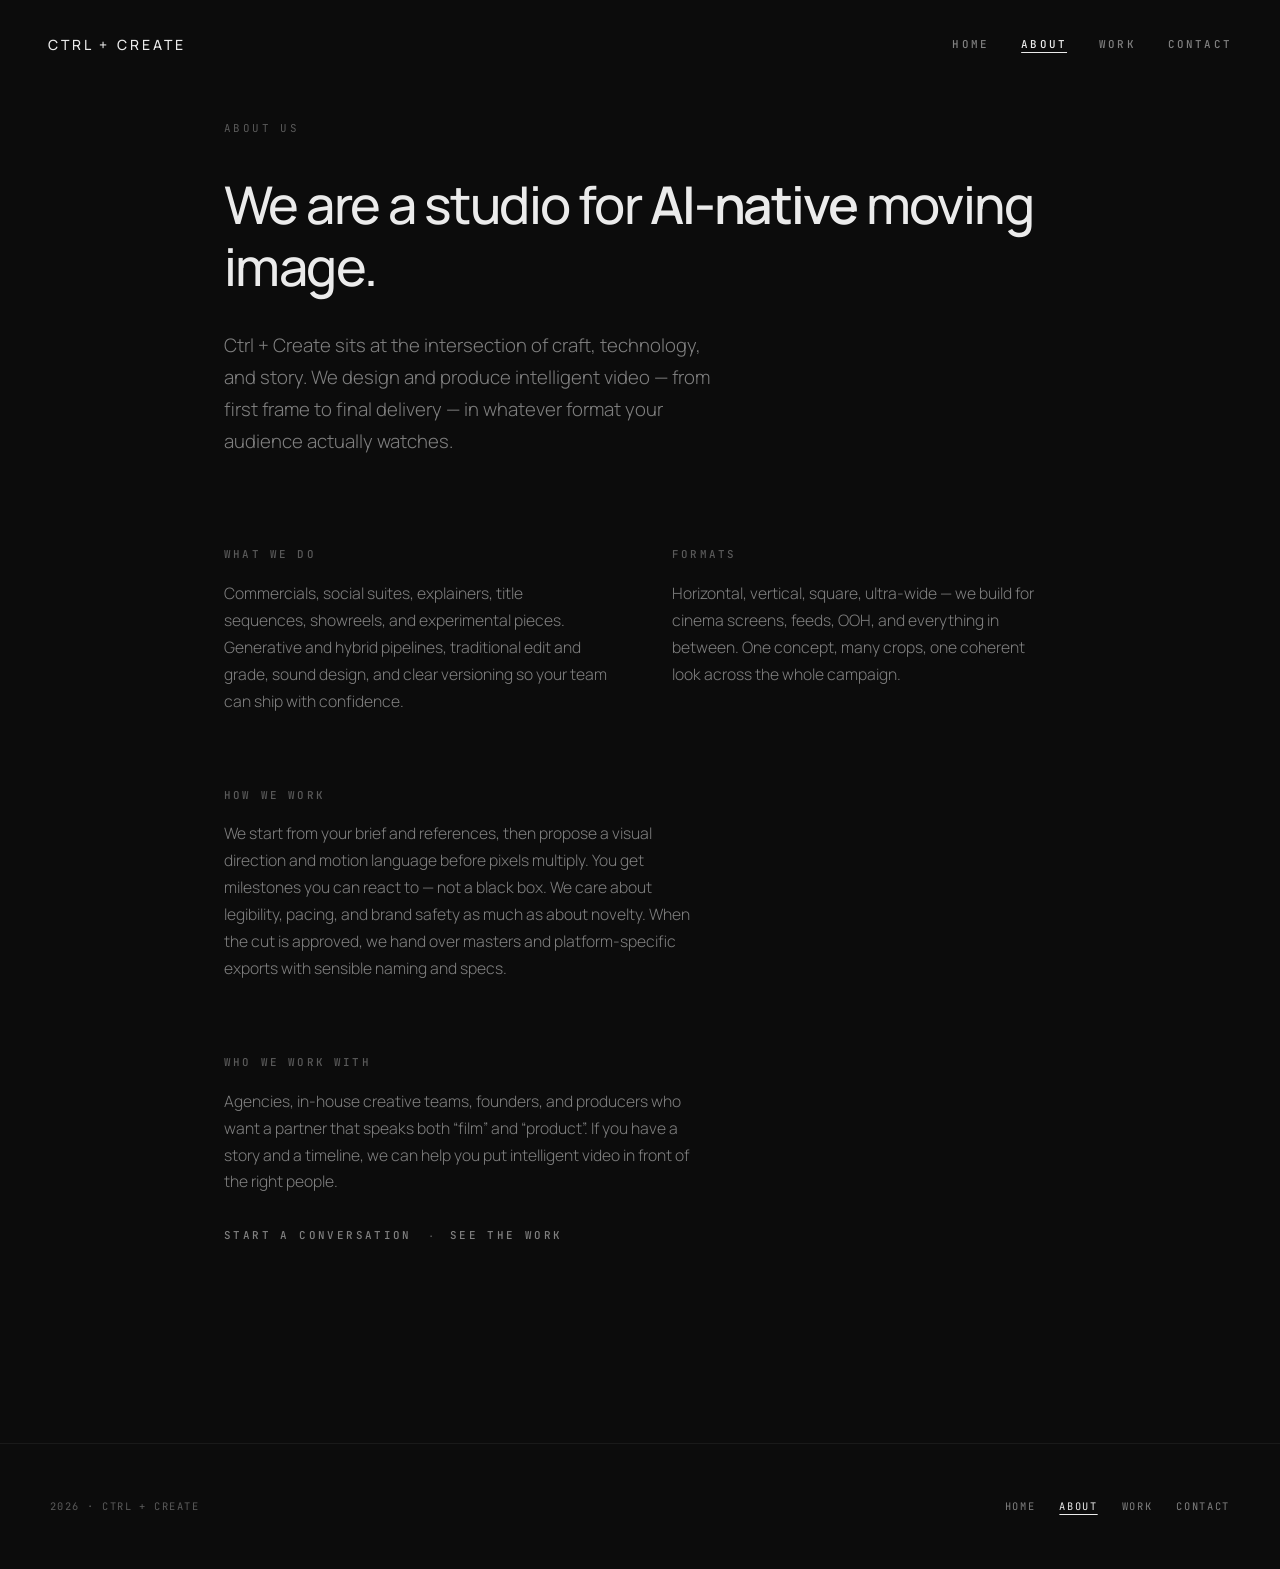
<file: about.html>
<!DOCTYPE html>
<html lang="en" class="is-ready">
  <head>
    <meta charset="UTF-8" />
    <meta name="viewport" content="width=device-width, initial-scale=1.0" />
    <meta
      name="description"
      content="About Ctrl + Create — AI video studio: who we are, what we make, and how we work with brands."
    />
    <meta name="theme-color" content="#0c0c0c" />
    <title>Ctrl + Create — About</title>
    <link rel="preconnect" href="https://fonts.googleapis.com" />
    <link rel="preconnect" href="https://fonts.gstatic.com" crossorigin />
    <link
      href="https://fonts.googleapis.com/css2?family=JetBrains+Mono:wght@400;500&family=Manrope:wght@300;400;500;600;700&display=swap"
      rel="stylesheet"
    />
    <link rel="stylesheet" href="style.css" />
    <script>
      if (window.matchMedia("(prefers-reduced-motion: reduce)").matches) {
        document.documentElement.classList.add("reduce-motion");
      }
    </script>
  </head>

  <body class="page-about">
    <a class="skip-link" href="#main">Skip to content</a>

    <header class="preloader-header">
      <div class="preloader-header__brand">
        <a href="index.html" class="brand-link">Ctrl + Create</a>
      </div>
      <nav class="site-nav" aria-label="Primary">
        <a href="index.html">Home</a>
        <a href="about.html" aria-current="page">About</a>
        <a href="work.html">Work</a>
        <a href="contact.html">Contact</a>
      </nav>
    </header>

    <main id="main">
      <article id="about" class="section section-about page-about-main" aria-labelledby="about-title">
        <div class="section-inner section-inner--about">
          <header class="about-hero" data-reveal>
            <p class="editorial-label">About us</p>
            <h1 id="about-title" class="about-title">
              We are a studio for <span class="about-title__accent">AI-native</span> moving image.
            </h1>
            <p class="about-lead">
              Ctrl + Create sits at the intersection of craft, technology, and story. We
              design and produce intelligent video — from first frame to final delivery —
              in whatever format your audience actually watches.
            </p>
          </header>

          <div class="about-split" data-reveal>
            <section class="about-block" aria-labelledby="about-what-heading">
              <h2 id="about-what-heading" class="about-block__title">What we do</h2>
              <p class="about-block__text">
                Commercials, social suites, explainers, title sequences, showreels, and
                experimental pieces. Generative and hybrid pipelines, traditional edit and
                grade, sound design, and clear versioning so your team can ship with
                confidence.
              </p>
            </section>
            <section class="about-block" aria-labelledby="about-formats-heading">
              <h2 id="about-formats-heading" class="about-block__title">Formats</h2>
              <p class="about-block__text">
                Horizontal, vertical, square, ultra-wide — we build for cinema screens,
                feeds, OOH, and everything in between. One concept, many crops, one coherent
                look across the whole campaign.
              </p>
            </section>
          </div>

          <section class="about-wide" data-reveal aria-labelledby="about-how-heading">
            <h2 id="about-how-heading" class="about-block__title">How we work</h2>
            <p class="about-wide__text">
              We start from your brief and references, then propose a visual direction and
              motion language before pixels multiply. You get milestones you can react to —
              not a black box. We care about legibility, pacing, and brand safety as much
              as about novelty. When the cut is approved, we hand over masters and
              platform-specific exports with sensible naming and specs.
            </p>
          </section>

          <section class="about-wide about-wide--tight" data-reveal aria-labelledby="about-who-heading">
            <h2 id="about-who-heading" class="about-block__title">Who we work with</h2>
            <p class="about-wide__text">
              Agencies, in-house creative teams, founders, and producers who want a
              partner that speaks both “film” and “product”. If you have a story and a
              timeline, we can help you put intelligent video in front of the right people.
            </p>
            <p class="about-cta">
              <a class="text-link-more" href="contact.html">Start a conversation</a>
              <span class="about-cta__sep" aria-hidden="true">·</span>
              <a class="text-link-more" href="work.html">See the work</a>
            </p>
          </section>
        </div>
      </article>
    </main>

    <footer class="site-footer">
      <div class="section-inner site-footer__inner">
        <p><span id="year"></span> · Ctrl + Create</p>
        <nav class="site-footer__nav" aria-label="Footer">
          <a href="index.html">Home</a>
          <a href="about.html" aria-current="page">About</a>
          <a href="work.html">Work</a>
          <a href="contact.html">Contact</a>
        </nav>
      </div>
    </footer>

    <script src="nav-home.js"></script>
    <script src="common.js"></script>
  </body>
</html>
</file>
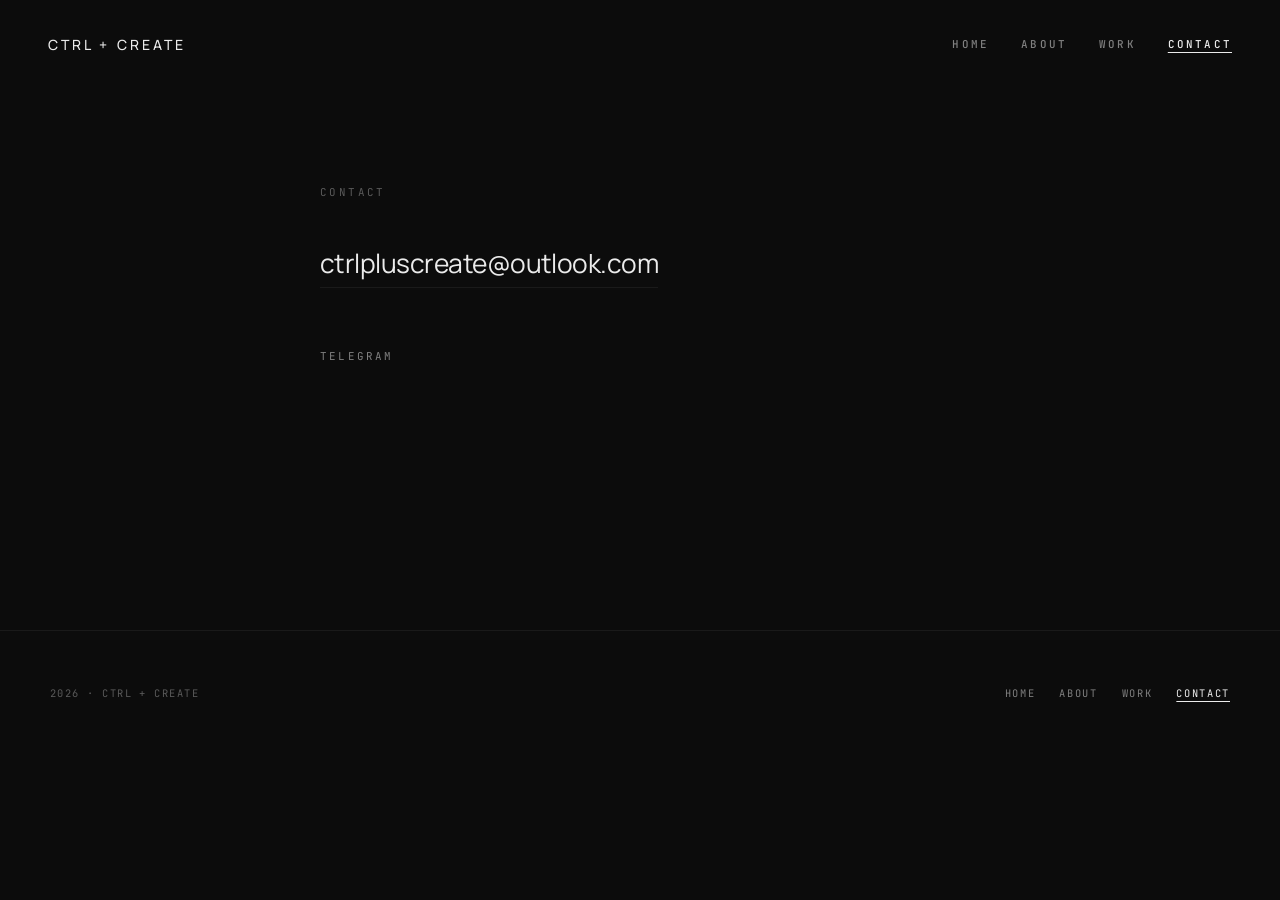
<file: contact.html>
<!DOCTYPE html>
<html lang="en" class="is-ready">
  <head>
    <meta charset="UTF-8" />
    <meta name="viewport" content="width=device-width, initial-scale=1.0" />
    <meta
      name="description"
      content="Contact Ctrl + Create — AI video studio."
    />
    <meta name="theme-color" content="#0c0c0c" />
    <title>Ctrl + Create — Contact</title>
    <link rel="preconnect" href="https://fonts.googleapis.com" />
    <link rel="preconnect" href="https://fonts.gstatic.com" crossorigin />
    <link
      href="https://fonts.googleapis.com/css2?family=JetBrains+Mono:wght@400;500&family=Manrope:wght@300;400;500;600;700&display=swap"
      rel="stylesheet"
    />
    <link rel="stylesheet" href="style.css" />
    <script>
      if (window.matchMedia("(prefers-reduced-motion: reduce)").matches) {
        document.documentElement.classList.add("reduce-motion");
      }
    </script>
  </head>

  <body class="page-contact">
    <a class="skip-link" href="#main">Skip to content</a>

    <header class="preloader-header">
      <div class="preloader-header__brand">
        <a href="index.html" class="brand-link">Ctrl + Create</a>
      </div>
      <nav class="site-nav" aria-label="Primary">
        <a href="index.html">Home</a>
        <a href="about.html">About</a>
        <a href="work.html">Work</a>
        <a href="contact.html" aria-current="page">Contact</a>
      </nav>
    </header>

    <main id="main">
      <section id="contact" class="section section-contact page-contact-main" aria-label="Contact">
        <div class="section-inner section-inner--contact" data-reveal>
          <p class="editorial-label">Contact</p>
          <a class="contact-email" href="mailto:ctrlpluscreate@outlook.com">ctrlpluscreate@outlook.com</a>
          <ul class="contact-list" aria-label="Links">
            <li>
              <a href="https://t.me/ctrlpluscreate" rel="noreferrer noopener" target="_blank">Telegram</a>
            </li>
          </ul>
        </div>
      </section>
    </main>

    <footer class="site-footer">
      <div class="section-inner site-footer__inner">
        <p><span id="year"></span> · Ctrl + Create</p>
        <nav class="site-footer__nav" aria-label="Footer">
          <a href="index.html">Home</a>
          <a href="about.html">About</a>
          <a href="work.html">Work</a>
          <a href="contact.html" aria-current="page">Contact</a>
        </nav>
      </div>
    </footer>

    <script src="nav-home.js"></script>
    <script src="common.js"></script>
  </body>
</html>
</file>
<file: style.css>
:root {
  --bg: #0c0c0c;
  --bg-deep: #080808;
  --line: rgba(255, 255, 255, 0.1);
  --line-soft: rgba(255, 255, 255, 0.06);
  --text: rgba(255, 255, 255, 0.92);
  --text-muted: rgba(255, 255, 255, 0.48);
  --text-faint: rgba(255, 255, 255, 0.32);
  --space-section: clamp(6rem, 18vh, 12rem);
  --space-section-lg: clamp(8rem, 22vh, 14rem);
  --container: min(1180px, 100% - clamp(1.5rem, 6vw, 4rem));
  --font-sans: "Manrope", system-ui, sans-serif;
  --font-mono: "JetBrains Mono", ui-monospace, monospace;
  --ease-out: cubic-bezier(0.22, 1, 0.36, 1);
  --ease-editorial: cubic-bezier(0.33, 1, 0.68, 1);
}

*,
*::before,
*::after {
  margin: 0;
  padding: 0;
  box-sizing: border-box;
}

html {
  scroll-behavior: smooth;
}

@media (prefers-reduced-motion: reduce) {
  html {
    scroll-behavior: auto;
  }
}

section[id] {
  scroll-margin-top: 5rem;
}

body {
  font-family: var(--font-sans);
  background-color: var(--bg);
  color: var(--text);
  font-weight: 400;
  line-height: 1.62;
  -webkit-font-smoothing: antialiased;
  text-rendering: optimizeLegibility;
}

img {
  width: 100%;
  height: 100%;
  object-fit: cover;
}

a {
  color: inherit;
}

.skip-link {
  position: absolute;
  left: 1rem;
  top: 1rem;
  padding: 0.6rem 1rem;
  background: var(--text);
  color: var(--bg);
  font-size: 0.8rem;
  font-weight: 500;
  text-decoration: none;
  z-index: 100;
  transform: translateY(-150%);
  transition: transform 0.35s var(--ease-editorial);
}

.skip-link:focus {
  transform: translateY(0);
  outline: 1px solid var(--text);
  outline-offset: 2px;
}

.preloader[hidden] {
  display: none !important;
}

/* ——— Preloader ——— */
.preloader {
  position: fixed;
  inset: 0;
  height: 100svh;
  background-color: #000;
  clip-path: polygon(0% 0%, 100% 0%, 100% 100%, 0% 100%);
  will-change: clip-path;
  overflow: hidden;
  z-index: 24;
}

.progress-bar {
  position: absolute;
  top: 0;
  left: 0;
  width: 100%;
  height: 2px;
  background: rgba(255, 255, 255, 0.85);
  transform: scaleX(0);
  transform-origin: left;
  will-change: transform;
}

.preloader-center {
  position: absolute;
  left: 50%;
  top: 42%;
  transform: translate(-50%, -50%);
  display: flex;
  flex-direction: column;
  align-items: center;
  gap: clamp(0.75rem, 2.2vh, 1.25rem);
  z-index: 5;
  width: min(92vw, 28rem);
  pointer-events: none;
}

.preloader-brand-eye {
  margin: 0;
  padding: 0 0.25rem;
  font-family: var(--font-sans);
  font-size: clamp(2rem, 7.2vw, 4.75rem);
  font-weight: 600;
  letter-spacing: -0.035em;
  line-height: 1.02;
  text-align: center;
  text-transform: uppercase;
  color: #fff;
  text-shadow: 0 0.15em 2.5rem rgba(0, 0, 0, 0.45);
  overflow: visible;
}

.preloader-brand-eye .eyeChar {
  display: inline-block;
}

.preloader-images {
  position: relative;
  top: auto;
  left: auto;
  transform: none;
  width: min(25rem, 70vw);
  aspect-ratio: 1;
  clip-path: polygon(0% 0%, 100% 0%, 100% 100%, 0% 100%);
  will-change: clip-path;
  overflow: hidden;
  border-radius: 2px;
}

.preloader-img-stack {
  position: absolute;
  inset: 0;
}

.preloader-images .img {
  position: absolute;
  inset: 0;
  clip-path: polygon(0% 100%, 100% 100%, 100% 100%, 0% 100%);
  will-change: clip-path;
  overflow: hidden;
}

.preloader-images .img img,
.preloader-images .img video.preloader-rush__v {
  position: absolute;
  inset: 0;
  width: 100%;
  height: 100%;
  transform: scale(2);
  will-change: transform, opacity;
  object-fit: cover;
  display: block;
  opacity: 0;
  pointer-events: none;
  transition: opacity 0.08s linear;
  z-index: 0;
}

.preloader-images .img video.preloader-rush__v.is-preloader-rush-active {
  opacity: 1;
  z-index: 1;
}

html.reduce-motion .preloader-rush__v:not(:first-of-type) {
  display: none !important;
}

.preloader-copy {
  position: absolute;
  bottom: clamp(2.5rem, 6vw, 5rem);
  left: 50%;
  transform: translateX(-50%);
  width: min(32rem, 88vw);
  color: #fff;
  z-index: 6;
  pointer-events: none;
}

.preloader-copy p .line {
  display: block;
  margin-bottom: 0.45em;
  line-height: 1.45;
}

.preloader-copy p .line:last-child {
  margin-bottom: 0;
}

.preloader-copy p {
  text-transform: uppercase;
  text-align: center;
  font-size: clamp(0.62rem, 1.4vw, 0.75rem);
  font-weight: 500;
  letter-spacing: 0.16em;
  line-height: 1.85;
  color: rgba(255, 255, 255, 0.78);
}

.preloader-header {
  position: fixed;
  inset-inline: 0;
  top: 0;
  display: flex;
  align-items: center;
  justify-content: space-between;
  padding: clamp(1.25rem, 4vw, 2rem) clamp(1.25rem, 5vw, 3rem);
  transform: translateY(60svh);
  transform-origin: top center;
  will-change: transform;
  z-index: 21;
  pointer-events: none;
}

.preloader-header__brand {
  pointer-events: auto;
}

.preloader-header .brand-link {
  text-decoration: none;
  text-transform: uppercase;
  color: #fff;
  font-family: var(--font-sans);
  font-weight: 600;
  font-size: clamp(2.75rem, 9vw, 6.5rem);
  line-height: 1.05;
  letter-spacing: -0.025em;
  display: inline-block;
}

.site-nav {
  display: flex;
  flex-wrap: wrap;
  gap: 0.25rem 2rem;
  pointer-events: none;
  opacity: 0;
  transform: translateY(0.25rem);
  transition: opacity 0.9s var(--ease-editorial),
    transform 0.9s var(--ease-editorial);
}

.site-nav a {
  font-family: var(--font-mono);
  font-size: 0.68rem;
  font-weight: 500;
  letter-spacing: 0.2em;
  text-transform: uppercase;
  text-decoration: none;
  color: var(--text-muted);
  padding: 0.25rem 0;
}

.site-nav a:hover,
.site-nav a:focus-visible {
  color: var(--text);
}

.site-nav a[aria-current="page"] {
  color: var(--text);
  text-decoration: underline;
  text-underline-offset: 0.35em;
  text-decoration-thickness: 1px;
}

.site-nav a:focus-visible {
  outline: 1px solid var(--line);
  outline-offset: 6px;
}

html.is-ready .preloader-header {
  transform: translateY(0);
  pointer-events: auto;
}

html.is-ready .site-nav {
  opacity: 1;
  transform: translateY(0);
  pointer-events: auto;
}

html.is-ready .preloader-header .brand-link {
  color: var(--text);
  font-size: clamp(0.8125rem, 1.1vw, 0.9375rem);
  letter-spacing: 0.22em;
  font-weight: 500;
  text-transform: uppercase;
  transition: color 0.8s var(--ease-editorial), font-size 1.2s var(--ease-editorial),
    letter-spacing 0.8s var(--ease-editorial);
}

html.is-ready .preloader-header__brand {
  transform: none;
}

/* ——— Hero ——— */
.hero {
  position: relative;
  min-height: 100svh;
  padding: clamp(7rem, 18vh, 11rem) clamp(1.25rem, 5vw, 3rem) clamp(4rem, 12vh, 8rem);
  display: flex;
  align-items: center;
  justify-content: center;
  overflow: hidden;
}

.hero-inner {
  position: relative;
  z-index: 3;
  width: var(--container);
  text-align: center;
}

.hero-titles {
  display: flex;
  flex-direction: column;
  gap: clamp(0.35rem, 1.2vw, 0.65rem);
  margin-bottom: clamp(2.5rem, 6vh, 4rem);
}

.header-row {
  display: grid;
  grid-template-columns: 1fr auto 1fr;
  align-items: center;
  gap: clamp(0.75rem, 2.5vw, 2rem);
}

.header-row h1 {
  grid-column: 2;
  text-transform: none;
  font-size: clamp(2.5rem, 9.5vw, 8.5rem);
  line-height: 1.12;
  letter-spacing: -0.035em;
  font-weight: 500;
  color: var(--text);
  text-shadow: 0 1px 2rem rgba(0, 0, 0, 0.35);
}

.divider {
  grid-column: 1;
  height: 1px;
  background: var(--line);
  transform: scaleX(0);
  transform-origin: right;
  will-change: transform;
}

.header-row:nth-child(even) .divider {
  grid-column: 3;
  transform-origin: left;
}

.hero-sub {
  font-family: var(--font-mono);
  font-size: clamp(0.65rem, 1.2vw, 0.72rem);
  letter-spacing: 0.28em;
  text-transform: uppercase;
  color: var(--text-faint);
  font-weight: 500;
}

/* Hero background video */
.hero-visual {
  position: absolute;
  inset: 0;
  z-index: 0;
  background: var(--bg-deep);
}

.hero-visual__video {
  position: absolute;
  inset: 0;
  width: 100%;
  height: 100%;
  object-fit: cover;
}

.hero-visual__video {
  z-index: 1;
  opacity: 0;
  transition: opacity 1.2s var(--ease-editorial);
}

.hero-visual.hero-visual--playing .hero-visual__video {
  opacity: 1;
}

.hero-scrim {
  position: absolute;
  inset: 0;
  z-index: 2;
  background: rgba(0, 0, 0, 0.5);
  pointer-events: none;
}

.preloader-header a .char,
.header-row h1 .line {
  position: relative;
  display: inline-block;
  transform: translateY(0);
  will-change: transform;
  line-height: 1.22;
  padding-bottom: 0.08em;
}

.section {
  padding-block: var(--space-section);
  position: relative;
}

.section-inner {
  width: var(--container);
  margin-inline: auto;
}

.section-inner--editorial {
  padding-block: clamp(2rem, 6vh, 4rem);
}

.editorial-label {
  font-family: var(--font-mono);
  font-size: 0.68rem;
  letter-spacing: 0.22em;
  text-transform: uppercase;
  color: var(--text-faint);
  margin-bottom: clamp(1.75rem, 4vh, 2.5rem);
}

.editorial-display {
  font-size: clamp(1.85rem, 4.8vw, 3.75rem);
  font-weight: 500;
  letter-spacing: -0.03em;
  line-height: 1.18;
  max-width: 22ch;
  margin-bottom: clamp(2rem, 5vh, 3rem);
}

.editorial-body {
  font-size: clamp(1rem, 1.35vw, 1.125rem);
  font-weight: 300;
  color: var(--text-muted);
  max-width: 40ch;
  line-height: 1.72;
}

/* ——— Work — fullscreen editorial ——— */
.section-work-editorial {
  padding-top: clamp(2rem, 5vh, 3rem);
  padding-bottom: var(--space-section-lg);
}

.section-inner--bleed-top {
  margin-bottom: clamp(3rem, 8vh, 5rem);
}

.work-section-label {
  font-family: var(--font-mono);
  font-size: 0.68rem;
  letter-spacing: 0.22em;
  text-transform: uppercase;
  color: var(--text-faint);
}

.work-feature {
  margin-bottom: clamp(5rem, 14vh, 10rem);
}

.work-feature:last-of-type {
  margin-bottom: 0;
}

.work-feature__link {
  display: block;
  text-decoration: none;
  color: inherit;
}

.work-feature__link:focus-visible .work-feature__media {
  outline: 1px solid var(--text-muted);
  outline-offset: 4px;
}

.work-feature__media {
  position: relative;
  width: 100vw;
  margin-left: calc(50% - 50vw);
  height: clamp(52vh, 72vw, 78vh);
  max-height: 900px;
  overflow: hidden;
  background: var(--bg-deep);
}

.work-feature__media > img:not(.work-feature__fallback-img) {
  display: block;
  width: 100%;
  height: 115%;
  object-fit: cover;
  object-position: center center;
  will-change: transform;
  transition: opacity 1.2s var(--ease-editorial);
}

.work-feature__fallback-img,
.work-feature__video {
  position: absolute;
  inset: 0;
  width: 100%;
  height: 100%;
  object-fit: cover;
}

.work-feature__video {
  z-index: 1;
  pointer-events: none;
}

.work-feature__caption {
  display: flex;
  align-items: flex-end;
  justify-content: space-between;
  gap: 2rem;
  padding-top: clamp(1.5rem, 3.5vh, 2.25rem);
}

.work-feature--offset .work-feature__caption--push {
  flex-direction: row-reverse;
  text-align: right;
}

.work-feature__index {
  font-family: var(--font-mono);
  font-size: 0.68rem;
  letter-spacing: 0.18em;
  color: var(--text-faint);
  padding-bottom: 0.35rem;
}

.work-feature__title {
  font-size: clamp(1.5rem, 3.2vw, 2.75rem);
  font-weight: 500;
  letter-spacing: -0.025em;
  line-height: 1.18;
  margin-bottom: 0.35rem;
}

.work-feature__text:not(:has(.work-feature__meta)) .work-feature__title {
  margin-bottom: 0;
}

.work-feature__meta {
  font-family: var(--font-mono);
  font-size: 0.68rem;
  letter-spacing: 0.16em;
  text-transform: uppercase;
  color: var(--text-muted);
}

.work-feature__link:hover .work-feature__title {
  color: var(--text);
}

.work-feature__link:hover .work-feature__media > img,
.work-feature__link:hover .work-feature__video {
  opacity: 0.94;
}

@media (max-width: 640px) {
  .work-feature--offset .work-feature__caption--push {
    flex-direction: column;
    align-items: flex-start;
    text-align: left;
  }
}

/* ——— Archive (dense index wall) ——— */
.section-archive {
  padding-top: clamp(3rem, 8vh, 5rem);
  padding-bottom: var(--space-section-lg);
}

.archive-head {
  max-width: 42rem;
  margin-bottom: clamp(3rem, 7vh, 4.5rem);
}

.archive-title {
  font-size: clamp(1.75rem, 4vw, 3rem);
  font-weight: 500;
  letter-spacing: -0.03em;
  line-height: 1.2;
  margin-bottom: 1.25rem;
}

.archive-intro {
  font-size: clamp(0.95rem, 1.25vw, 1.05rem);
  font-weight: 300;
  color: var(--text-muted);
  max-width: 42ch;
  line-height: 1.72;
}

.archive-intro__mono,
.archive-intro__path {
  font-family: var(--font-mono);
  font-size: 0.85em;
  letter-spacing: 0.06em;
}

.archive-grid-wrap {
  width: 100vw;
  margin-left: calc(50% - 50vw);
  padding-inline: clamp(0.5rem, 2vw, 1rem);
}

.archive-grid {
  display: grid;
  grid-template-columns: repeat(2, 1fr);
  gap: 1px;
  background: var(--line-soft);
  max-width: 2000px;
  margin-inline: auto;
}

@media (min-width: 640px) {
  .archive-grid {
    grid-template-columns: repeat(3, 1fr);
  }
}

@media (min-width: 900px) {
  .archive-grid {
    grid-template-columns: repeat(4, 1fr);
  }
}

@media (min-width: 1200px) {
  .archive-grid {
    grid-template-columns: repeat(5, 1fr);
  }
}

@media (min-width: 1600px) {
  .archive-grid {
    grid-template-columns: repeat(6, 1fr);
  }
}

.archive-tile {
  position: relative;
  display: block;
  text-decoration: none;
  color: var(--text);
  background: var(--bg);
  overflow: hidden;
}

.archive-tile--video {
  cursor: pointer;
}

.archive-tile:focus-visible {
  outline: 2px solid var(--text-muted);
  outline-offset: -2px;
  z-index: 1;
}

.archive-tile--wide {
  grid-column: span 2;
}

.archive-tile__media {
  display: block;
  aspect-ratio: 3 / 4;
  overflow: hidden;
  background: var(--bg-deep);
}

.archive-tile--wide .archive-tile__media {
  aspect-ratio: 2 / 1;
}

.archive-tile__media img {
  display: block;
  width: 100%;
  height: 100%;
  object-fit: cover;
  transform: scale(1.02);
  transition: transform 1s var(--ease-editorial), opacity 0.8s var(--ease-editorial);
}

.archive-tile__media .archive-tile__video {
  display: block;
  width: 100%;
  height: 100%;
  object-fit: cover;
  transform: scale(1.02);
  transition: transform 1s var(--ease-editorial), opacity 0.8s var(--ease-editorial);
}

.archive-tile:hover .archive-tile__media img,
.archive-tile:hover .archive-tile__media .archive-tile__video {
  transform: scale(1.06);
  opacity: 0.88;
}

.archive-tile__cap {
  position: absolute;
  left: 0;
  right: 0;
  bottom: 0;
  padding: 0.65rem 0.75rem 0.75rem;
  font-family: var(--font-mono);
  font-size: 0.62rem;
  letter-spacing: 0.14em;
  text-transform: uppercase;
  color: rgba(255, 255, 255, 0.92);
  background: rgba(0, 0, 0, 0.55);
  opacity: 0;
  transform: translateY(4px);
  transition: opacity 0.45s var(--ease-editorial), transform 0.45s var(--ease-editorial);
}

.archive-tile:hover .archive-tile__cap,
.archive-tile:focus-visible .archive-tile__cap {
  opacity: 1;
  transform: translateY(0);
}

@media (prefers-reduced-motion: reduce) {
  .archive-tile__media img,
  .archive-tile:hover .archive-tile__media img,
  .archive-tile__media .archive-tile__video,
  .archive-tile:hover .archive-tile__media .archive-tile__video {
    transform: none;
  }

  .archive-tile__cap {
    opacity: 1;
    transform: none;
    background: rgba(0, 0, 0, 0.55);
  }
}

/* ——— Work: modal video player ——— */
/* Closed <dialog> must stay display:none — author `display:flex` was overriding UA and left the player stuck on screen. */
.work-player {
  display: none;
  margin: 0;
  padding: 0;
  border: none;
  max-width: none;
  max-height: none;
}

.work-player[open] {
  display: flex;
  position: fixed;
  inset: 0;
  width: 100vw;
  max-width: 100vw;
  height: 100%;
  max-height: 100dvh;
  padding: clamp(0.75rem, 3vw, 1.5rem);
  background: transparent;
  align-items: center;
  justify-content: center;
  overflow: auto;
}

.work-player::backdrop {
  background: rgba(0, 0, 0, 0.88);
  backdrop-filter: blur(10px);
}

.work-player__backdrop {
  position: absolute;
  inset: 0;
  z-index: 0;
  display: block;
  width: 100%;
  height: 100%;
  margin: 0;
  padding: 0;
  border: none;
  background: transparent;
  cursor: pointer;
}

.work-player__frame {
  position: relative;
  z-index: 1;
  width: min(100%, 1120px);
  border: 1px solid var(--line-soft);
  background: var(--bg-deep);
  color: var(--text);
  box-shadow: 0 2rem 5rem rgba(0, 0, 0, 0.55);
  padding: clamp(1rem, 3vw, 1.35rem) clamp(1rem, 3vw, 1.35rem)
    clamp(1.15rem, 3vw, 1.35rem);
}

.work-player__close {
  position: absolute;
  top: clamp(0.65rem, 2vw, 0.85rem);
  right: clamp(0.65rem, 2vw, 0.85rem);
  z-index: 2;
  width: 2.25rem;
  height: 2.25rem;
  display: grid;
  place-items: center;
  border: 1px solid var(--line-soft);
  background: rgba(8, 8, 8, 0.92);
  color: var(--text);
  font-family: var(--font-mono);
  font-size: 1.25rem;
  line-height: 1;
  cursor: pointer;
  transition: border-color 0.25s var(--ease-editorial), color 0.25s var(--ease-editorial);
}

.work-player__close:hover {
  border-color: var(--line);
  color: #fff;
}

.work-player__title {
  font-family: var(--font-mono);
  font-size: 0.65rem;
  letter-spacing: 0.2em;
  text-transform: uppercase;
  color: var(--text-faint);
  padding-right: 2.75rem;
  padding-bottom: 0.75rem;
}

.work-player__video {
  display: block;
  width: 100%;
  max-height: min(72vh, 820px);
  height: auto;
  vertical-align: top;
  background: #000;
}

@media (prefers-reduced-motion: reduce) {
  .work-player::backdrop {
    backdrop-filter: none;
  }
}

/* ——— Contact ——— */
.section-contact {
  padding-block: var(--space-section-lg);
  min-height: 70vh;
  display: flex;
  align-items: center;
}

.section-inner--contact {
  max-width: 40rem;
}

.section-inner--contact .editorial-label {
  margin-bottom: clamp(2rem, 5vh, 3rem);
}

.contact-email {
  display: block;
  font-size: clamp(1.15rem, 2.5vw, 1.65rem);
  font-weight: 400;
  letter-spacing: -0.02em;
  line-height: 1.35;
  word-break: break-word;
  text-decoration: none;
  color: var(--text);
  margin-bottom: clamp(2.5rem, 6vh, 3.5rem);
  border-bottom: 1px solid var(--line-soft);
  padding-bottom: 0.35rem;
  width: fit-content;
  transition: color 0.6s var(--ease-editorial), border-color 0.6s var(--ease-editorial);
}

.contact-email:hover,
.contact-email:focus-visible {
  color: var(--text-muted);
  border-color: var(--line);
}

.contact-list {
  list-style: none;
  display: flex;
  flex-direction: column;
  gap: 0.85rem;
}

.contact-list a {
  font-family: var(--font-mono);
  font-size: 0.68rem;
  letter-spacing: 0.2em;
  text-transform: uppercase;
  text-decoration: none;
  color: var(--text-muted);
  transition: color 0.5s var(--ease-editorial);
}

.contact-list a:hover,
.contact-list a:focus-visible {
  color: var(--text);
}

.contact-list a:focus-visible {
  outline: 1px solid var(--line);
  outline-offset: 4px;
}

/* ——— Footer ——— */
.site-footer {
  padding-block: clamp(2.5rem, 6vh, 4rem);
  border-top: 1px solid var(--line-soft);
}

.site-footer__inner {
  width: var(--container);
  margin-inline: auto;
  display: flex;
  flex-wrap: wrap;
  align-items: center;
  justify-content: space-between;
  gap: 1rem;
  font-family: var(--font-mono);
  font-size: 0.65rem;
  letter-spacing: 0.14em;
  text-transform: uppercase;
  color: var(--text-faint);
}

.site-footer__nav {
  display: flex;
  flex-wrap: wrap;
  gap: 0.75rem 1.5rem;
  align-items: center;
}

.site-footer__nav a {
  font-family: var(--font-mono);
  font-size: 0.65rem;
  letter-spacing: 0.16em;
  text-transform: uppercase;
  text-decoration: none;
  color: var(--text-muted);
  transition: color 0.45s var(--ease-editorial);
}

.site-footer__nav a:hover,
.site-footer__nav a:focus-visible {
  color: var(--text);
}

.site-footer__nav a[aria-current="page"] {
  color: var(--text);
  text-decoration: underline;
  text-underline-offset: 0.35em;
}

/* Inner pages: offset fixed header */
.page-work .page-work-main,
.page-contact .page-contact-main,
.page-about .page-about-main {
  padding-top: clamp(5rem, 14vh, 7.5rem);
}

/* Home — link to full work index */
.section-work-editorial__more {
  padding-block: clamp(3rem, 8vh, 5rem);
  text-align: center;
}

.text-link-more {
  font-family: var(--font-mono);
  font-size: 0.68rem;
  font-weight: 500;
  letter-spacing: 0.22em;
  text-transform: uppercase;
  text-decoration: none;
  color: var(--text-muted);
  border-bottom: 1px solid var(--line-soft);
  padding-bottom: 0.35rem;
  transition: color 0.45s var(--ease-editorial), border-color 0.45s var(--ease-editorial);
}

.text-link-more:hover,
.text-link-more:focus-visible {
  color: var(--text);
  border-color: var(--line);
}

/* ——— About page ——— */
.section-about {
  padding-bottom: var(--space-section-lg);
}

.section-inner--about {
  max-width: 52rem;
}

.about-hero {
  margin-bottom: clamp(3.5rem, 10vh, 5.5rem);
}

.about-title {
  font-size: clamp(1.85rem, 4.2vw, 3.25rem);
  font-weight: 500;
  letter-spacing: -0.03em;
  line-height: 1.2;
  margin-bottom: clamp(1.5rem, 4vh, 2rem);
}

.about-title__accent {
  font-weight: 600;
  letter-spacing: -0.04em;
}

.about-lead {
  font-size: clamp(1.05rem, 1.45vw, 1.2rem);
  font-weight: 300;
  color: var(--text-muted);
  line-height: 1.72;
  max-width: 46ch;
}

.about-split {
  display: grid;
  gap: clamp(2rem, 5vw, 3rem);
  margin-bottom: clamp(3rem, 8vh, 4.5rem);
}

@media (min-width: 768px) {
  .about-split {
    grid-template-columns: 1fr 1fr;
    gap: clamp(2.5rem, 6vw, 4rem);
  }
}

.about-block__title {
  font-family: var(--font-mono);
  font-size: 0.68rem;
  font-weight: 500;
  letter-spacing: 0.2em;
  text-transform: uppercase;
  color: var(--text-faint);
  margin-bottom: 1rem;
}

.about-block__text {
  font-size: clamp(0.98rem, 1.2vw, 1.06rem);
  font-weight: 300;
  color: var(--text-muted);
  line-height: 1.72;
}

.about-wide {
  margin-bottom: clamp(3rem, 8vh, 4.5rem);
}

.about-wide--tight {
  margin-bottom: 0;
}

.about-wide__text {
  font-size: clamp(0.98rem, 1.2vw, 1.06rem);
  font-weight: 300;
  color: var(--text-muted);
  line-height: 1.72;
  max-width: 52ch;
  margin-bottom: 1.35rem;
}

.about-wide__text:last-of-type {
  margin-bottom: 0;
}

.about-cta {
  display: flex;
  flex-wrap: wrap;
  align-items: center;
  gap: 0.75rem 1rem;
  margin-top: clamp(1.5rem, 4vh, 2rem);
}

.about-cta .text-link-more {
  border-bottom: none;
  padding-bottom: 0;
}

.about-cta__sep {
  color: var(--text-faint);
  font-family: var(--font-mono);
  font-size: 0.65rem;
}

/* ——— Scroll reveal ——— */
[data-reveal] {
  opacity: 0;
  transform: translateY(18px);
}

html.reduce-motion [data-reveal] {
  opacity: 1;
  transform: none;
}

html.is-ready .preloader-header__brand {
  transition: transform 1.75s var(--ease-editorial);
}

@media (max-width: 1000px) {
  .preloader-center {
    top: 36%;
    width: min(94vw, 22rem);
  }

  .preloader-center .preloader-images {
    width: min(11rem, 52vw);
  }

  .preloader-brand-eye {
    font-size: clamp(1.35rem, 9vw, 2.35rem);
  }

  .preloader-header {
    flex-direction: column;
    align-items: flex-start;
    gap: 1.25rem;
    transform: translateY(52svh);
  }

  .site-nav {
    width: 100%;
    justify-content: flex-start;
  }
}

@media (max-width: 640px) {
  .header-row {
    grid-template-columns: 1fr;
    text-align: center;
  }

  .header-row h1 {
    grid-column: 1;
  }

  .divider {
    display: none;
  }

  .editorial-display {
    max-width: none;
  }
}

@media (prefers-reduced-motion: reduce) {
  .work-feature__media > img:not(.work-feature__fallback-img),
  .work-feature__fallback-img {
    height: 100%;
    transform: none !important;
  }

  .work-feature__link:hover .work-feature__media > img,
  .work-feature__link:hover .work-feature__video {
    opacity: 1;
  }
}

html.reduce-motion .preloader {
  display: none !important;
}

html.reduce-motion .progress-bar {
  display: none !important;
}

html.reduce-motion .preloader-header {
  transform: translateY(0) !important;
  pointer-events: auto !important;
}

html.reduce-motion .preloader-header__brand {
  transform: none !important;
}

html.reduce-motion .site-nav {
  opacity: 1 !important;
  transform: none !important;
  pointer-events: auto !important;
}

html.reduce-motion .header-row .line {
  transform: none !important;
}

html.reduce-motion .divider {
  transform: scaleX(1) !important;
}
</file>
